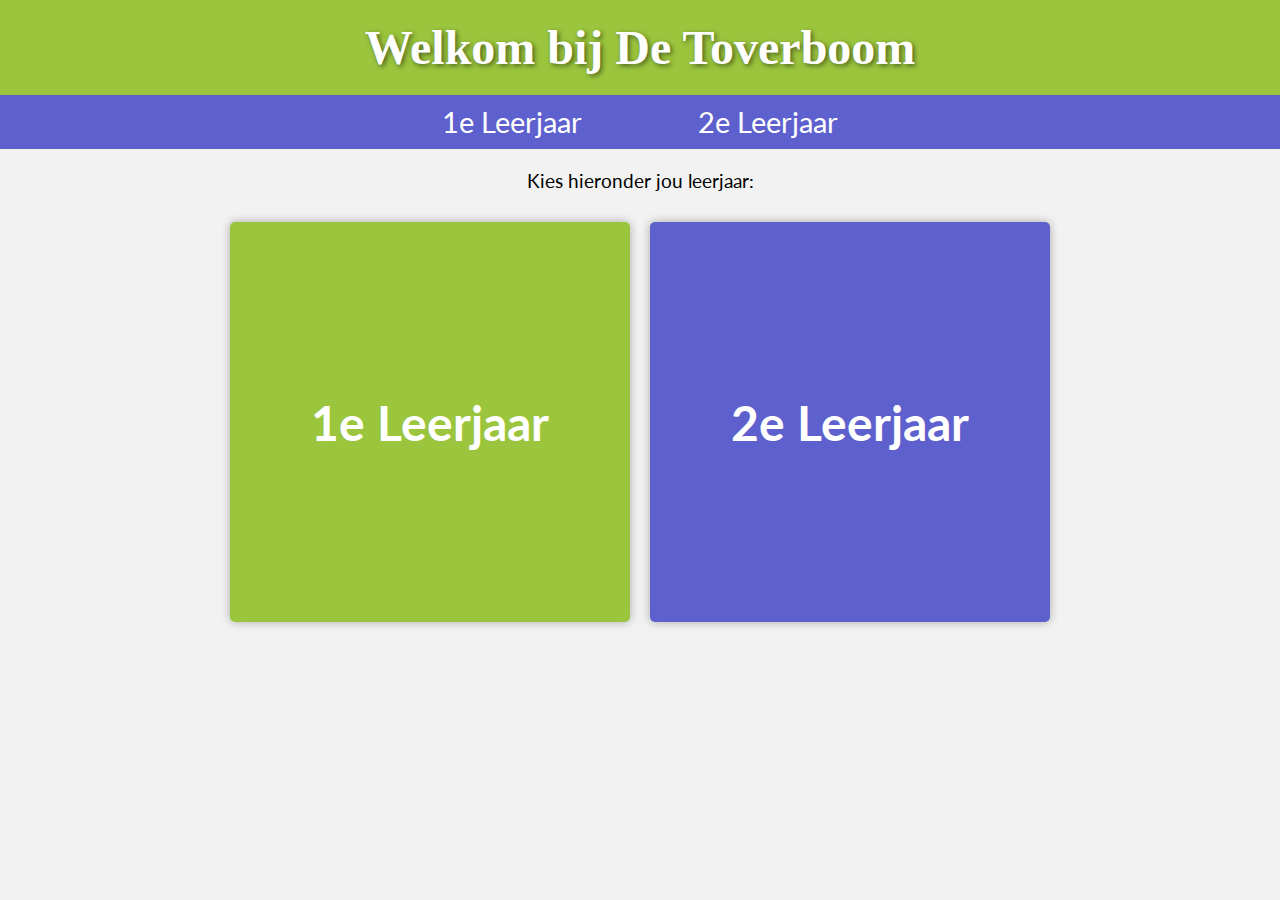
<file: index.html>
<!DOCTYPE html>
<html>
<head>
    <title>De Toverboom</title>
    <link rel="stylesheet" type="text/css" href="styling.css">
    <link rel="stylesheet" href="https://cdnjs.cloudflare.com/ajax/libs/font-awesome/5.15.3/css/all.min.css" />

</head>
<body>
<header>
    <h1>Welkom bij De Toverboom</h1>
</header>
<nav>
    <ul>
        <li><a href="eersteleerjaar.html">1e Leerjaar</a></li>
        <li><a href="tweedeleejaar.html">2e Leerjaar</a></li>
    </ul>
</nav>
<main>
    <p>Kies hieronder jou leerjaar:</p>
    <div class="container">
        <a href="eersteleerjaar.html" class="card">
            <h2>1e Leerjaar</h2>
        </a>
        <a href="tweedeleejaar.html" class="card">
            <h2>2e Leerjaar</h2>
        </a>
    </div>
</main>
</body>
</html>
</file>
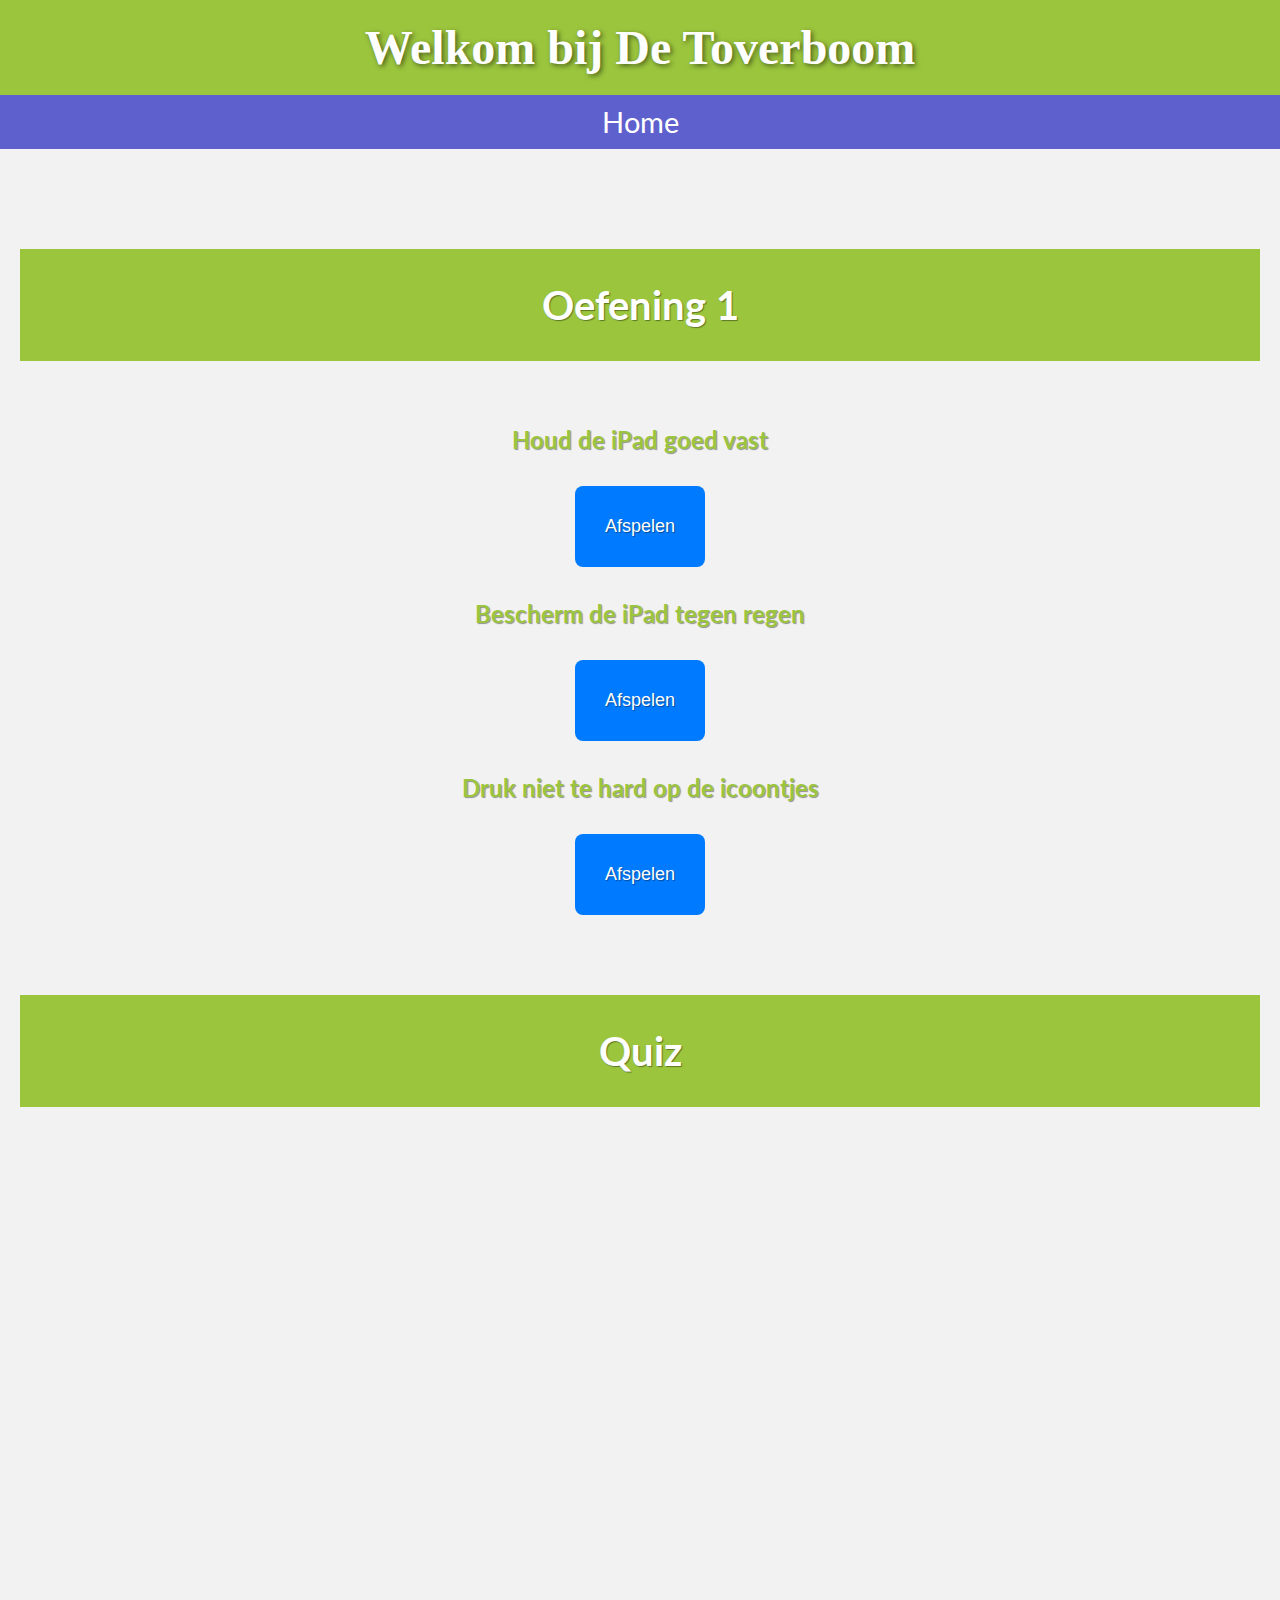
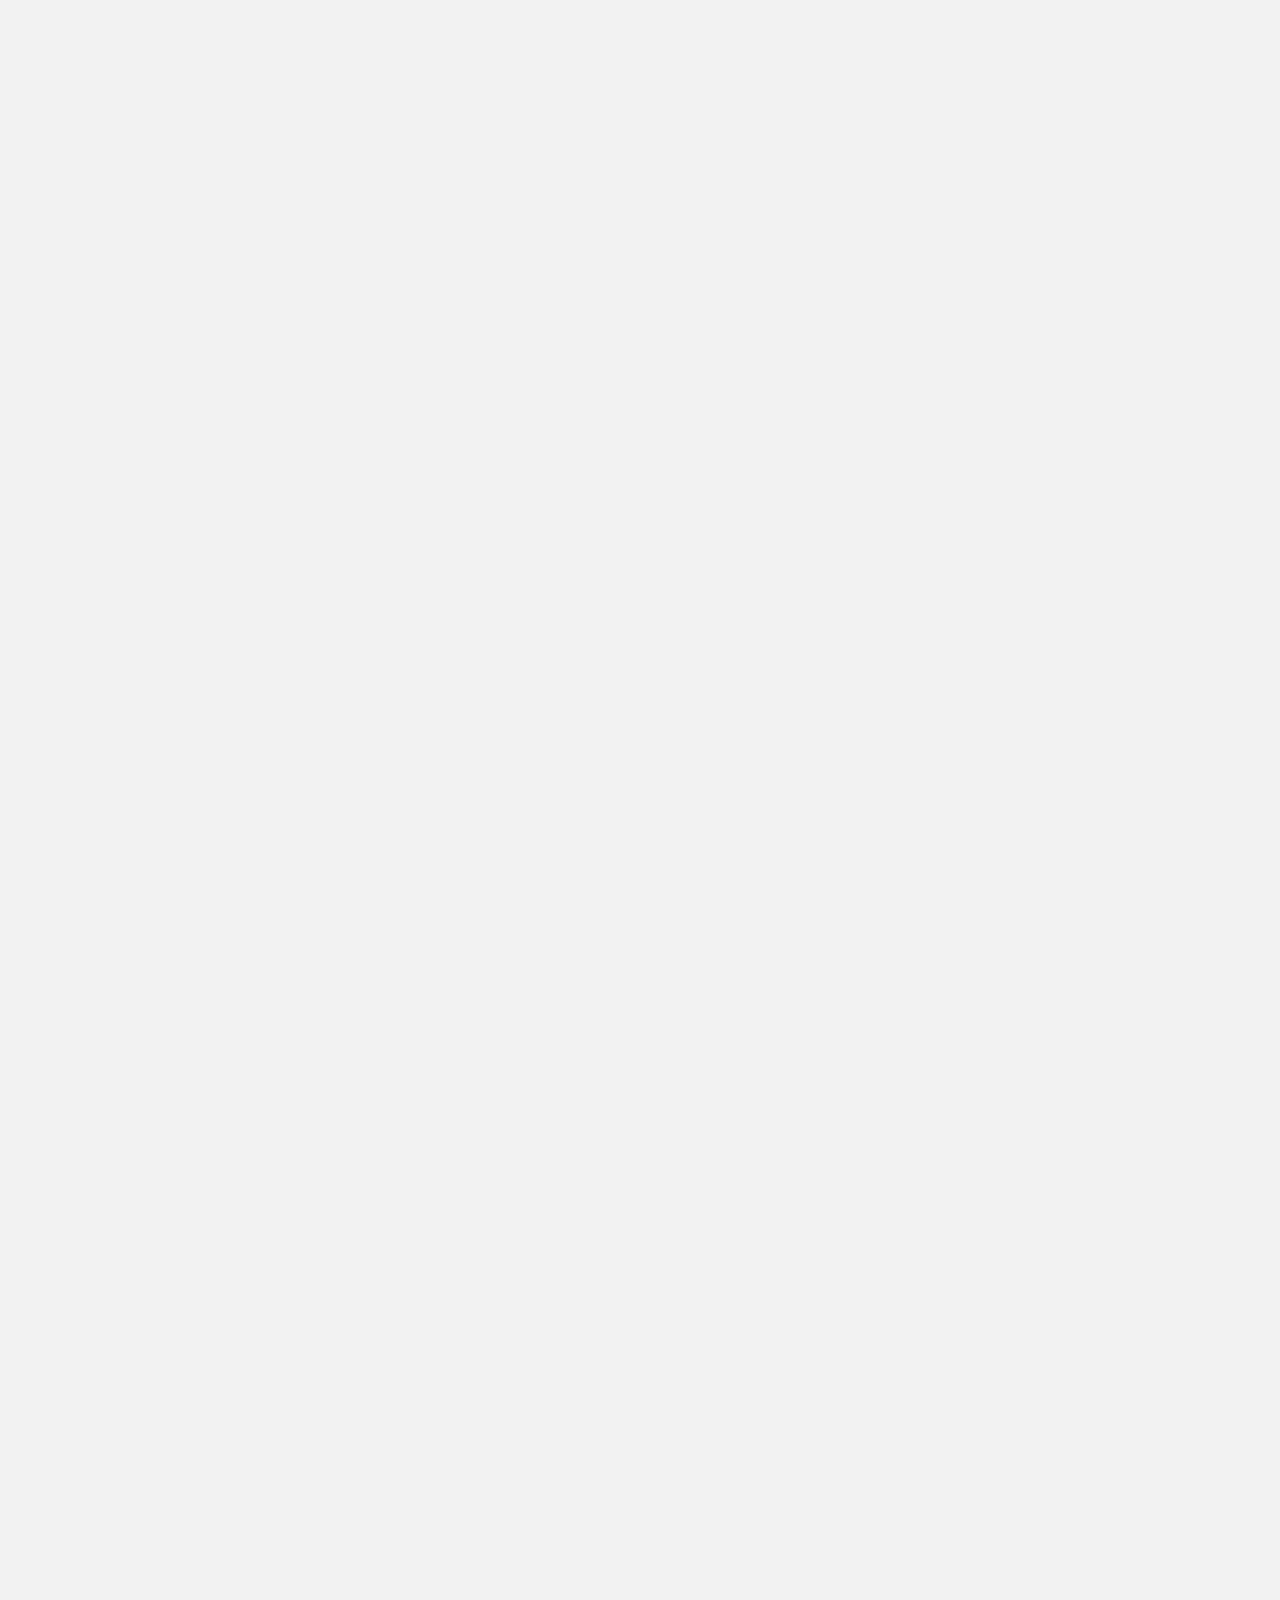
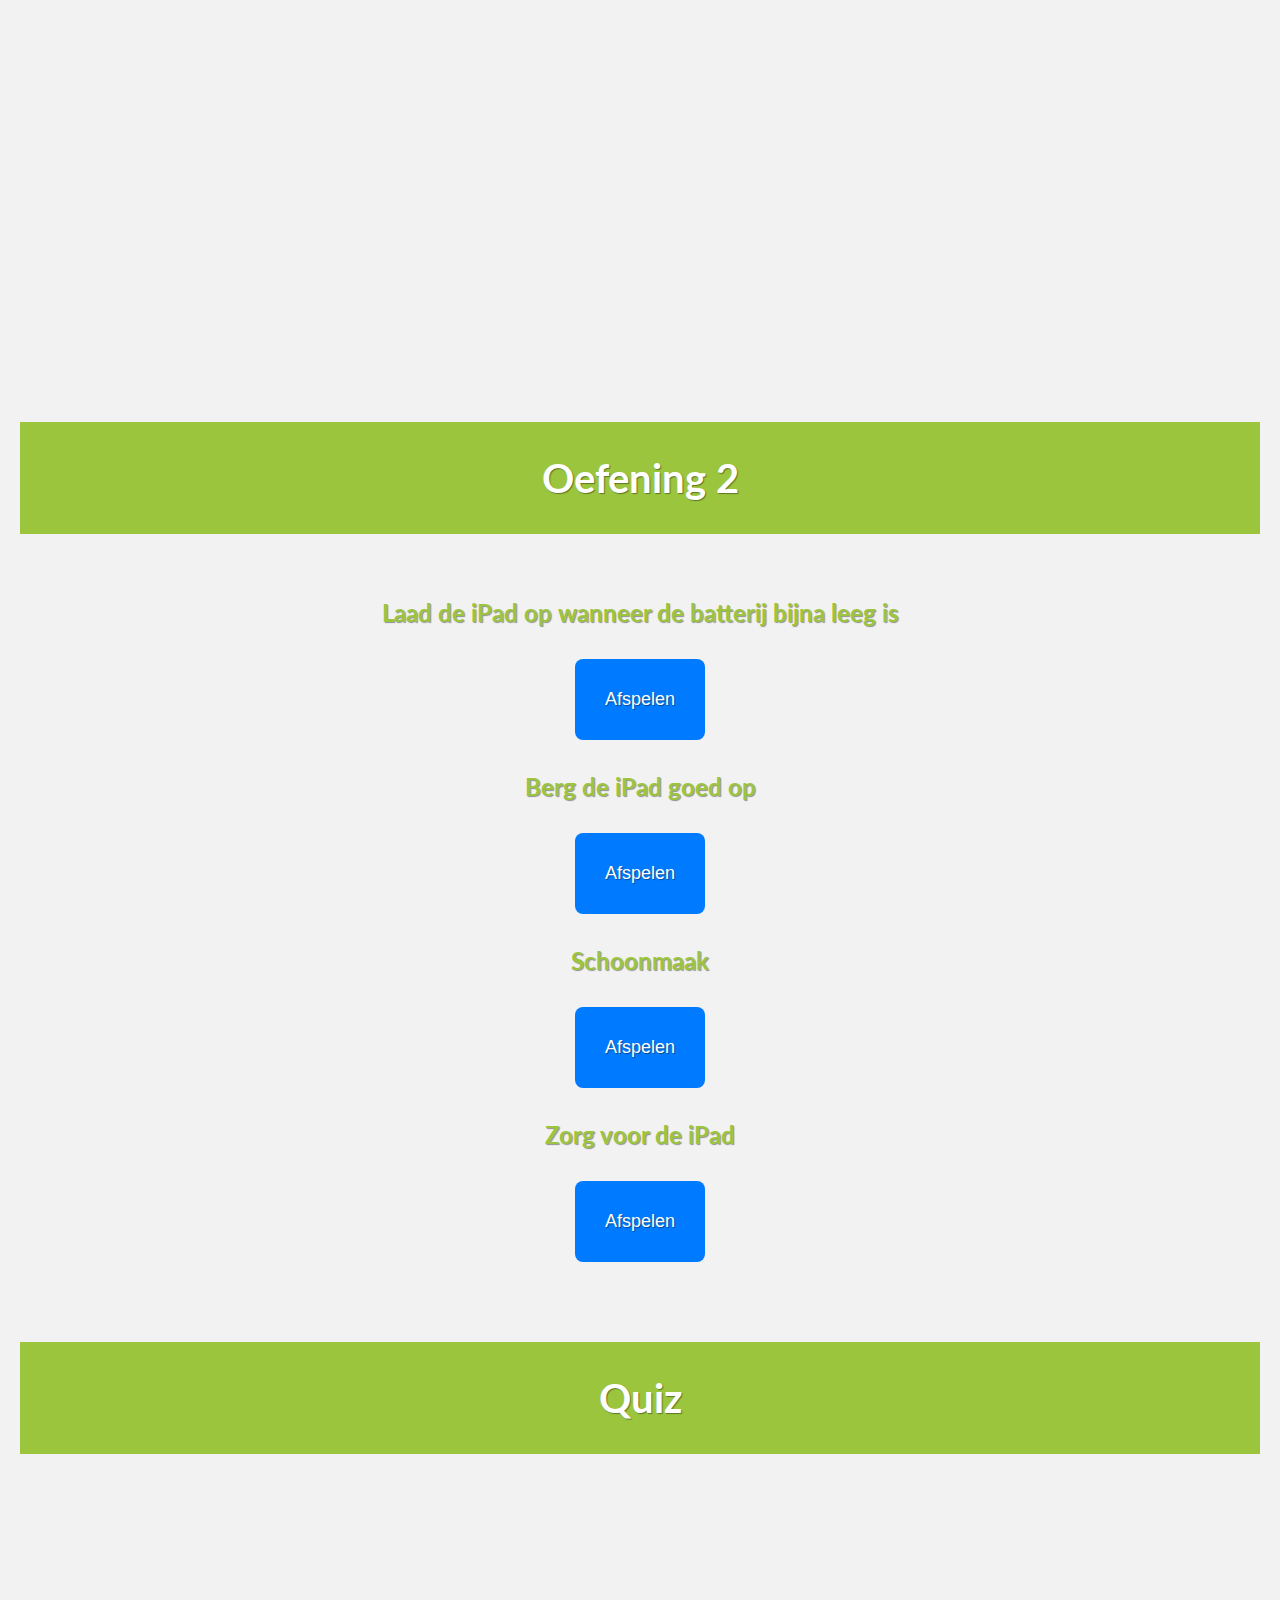
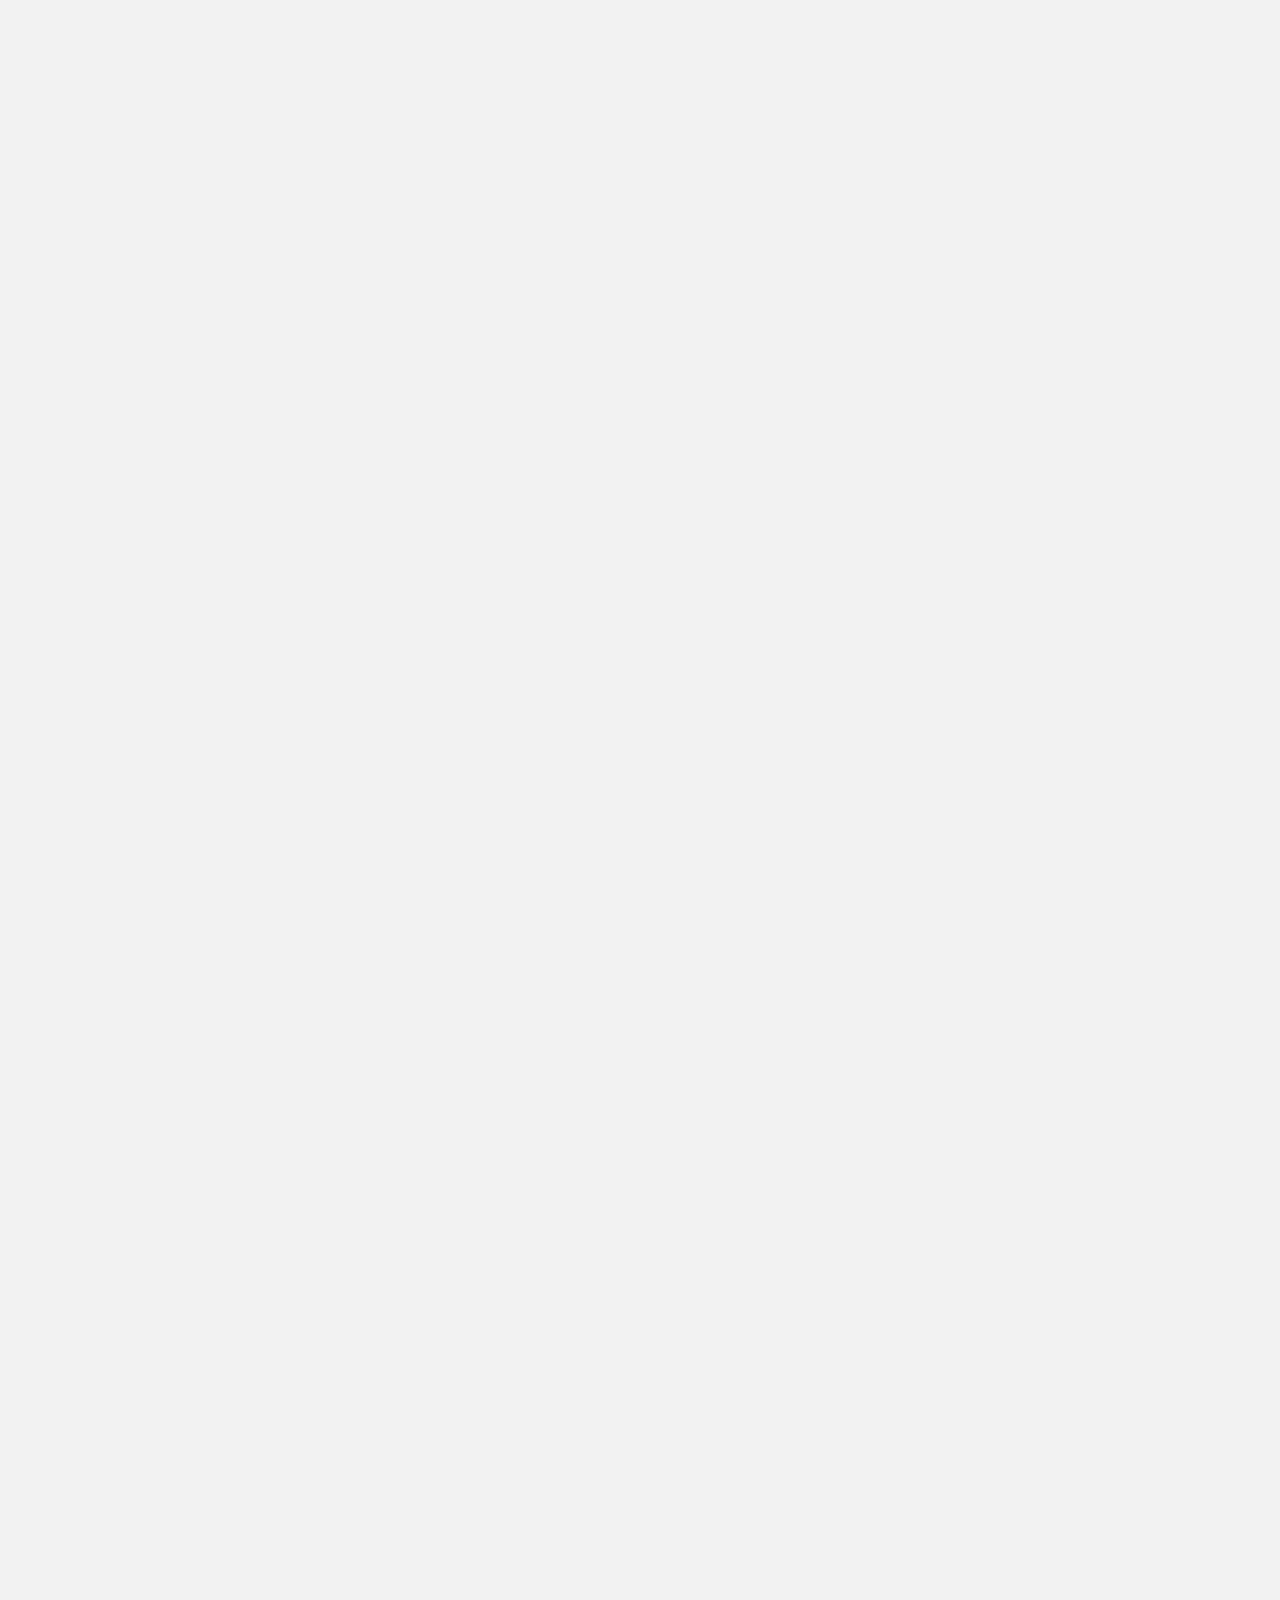
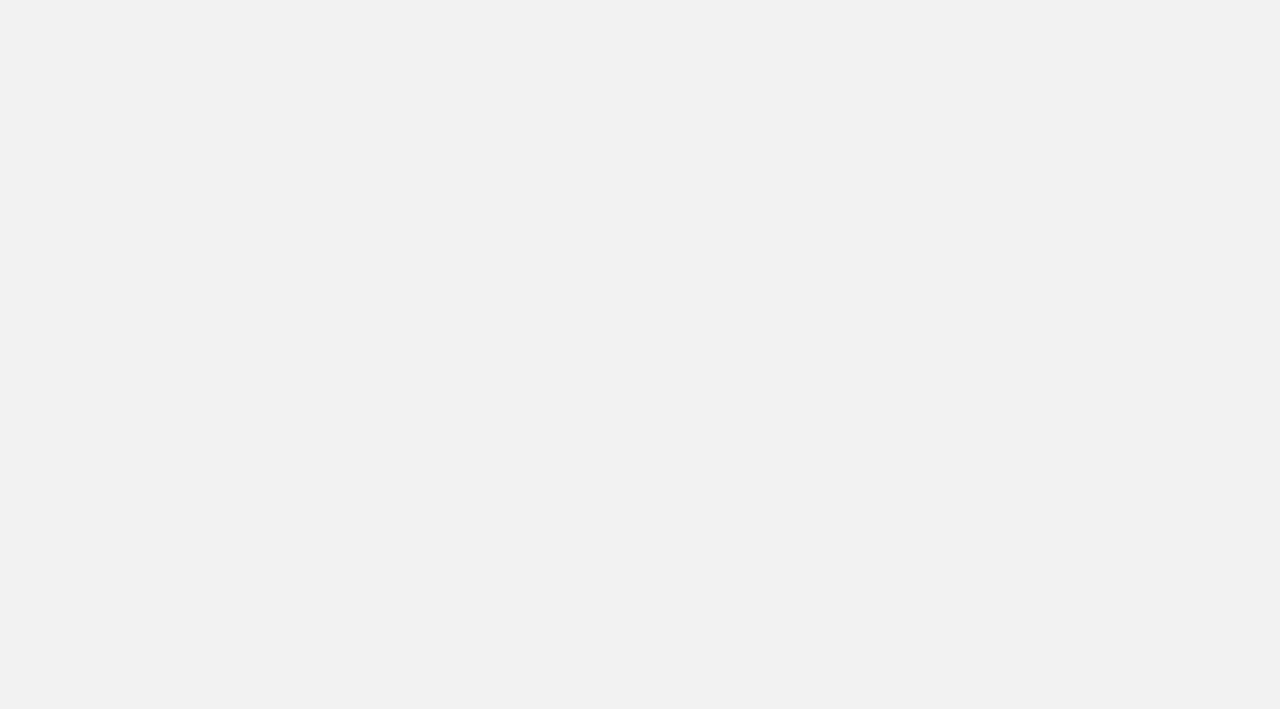
<file: eersteleerjaar.html>
<!DOCTYPE html>
<html>
<head>
    <title>De Toverboom - 1e Leerjaar</title>
    <link rel="stylesheet" type="text/css" href="styling.css">
    <link rel="stylesheet" href="https://cdnjs.cloudflare.com/ajax/libs/font-awesome/5.15.3/css/all.min.css" />
</head>
<body>
<header>
    <h1>Welkom bij De Toverboom</h1>
</header>
<nav>
    <ul>
        <li><a href="index.html">Home</a></li>
    </ul>
</nav>
<main>
    <h3 class="h3-groen">Oefening 1</h3>
    <h2 class="groen" id="h2-1">Houd de iPad goed vast</h2>
    <p></p>
    <h2 class="groen" id="h2-2">Bescherm de iPad tegen regen</h2>
    <p></p>
    <h2 class="groen" id="h2-3">Druk niet te hard op de icoontjes</h2>
    <p></p>
    <h3 class="h3-groen">Quiz</h3>
    <iframe src="https://docs.google.com/forms/d/e/1FAIpQLSd_kv8IIYL4N9UdDoCQVEPPdONkmq-eRJ8WrRzc6cSuBC6AOQ/viewform?embedded=true" width="640" height="2400" frameborder="0" marginheight="0" marginwidth="0" scrolling="no"></iframe>
    <h3 class="h3-groen">Oefening 2</h3>
    <h2 class="groen" id="h2-4">Laad de iPad op wanneer de batterij bijna leeg is</h2>
    <p></p>
    <h2 class="groen" id="h2-5">Berg de iPad goed op</h2>
    <p></p>
    <h2 class="groen" id="h2-6">Schoonmaak</h2>
    <p></p>
    <h2 class="groen" id="h2-7">Zorg voor de iPad</h2>
    <p></p>
    <h3 class="h3-groen">Quiz</h3>
    <iframe src="https://docs.google.com/forms/d/e/1FAIpQLSeSoauo1wm6NARdEU10mwOQILwPl_gMClcSXSbOVQBaVNKeKw/viewform?embedded=true" width="640" height="2400" frameborder="0" marginheight="0" marginwidth="0" scrolling="0"></iframe></main>

<script src="script.js"></script>
</body>
</html>
</file>
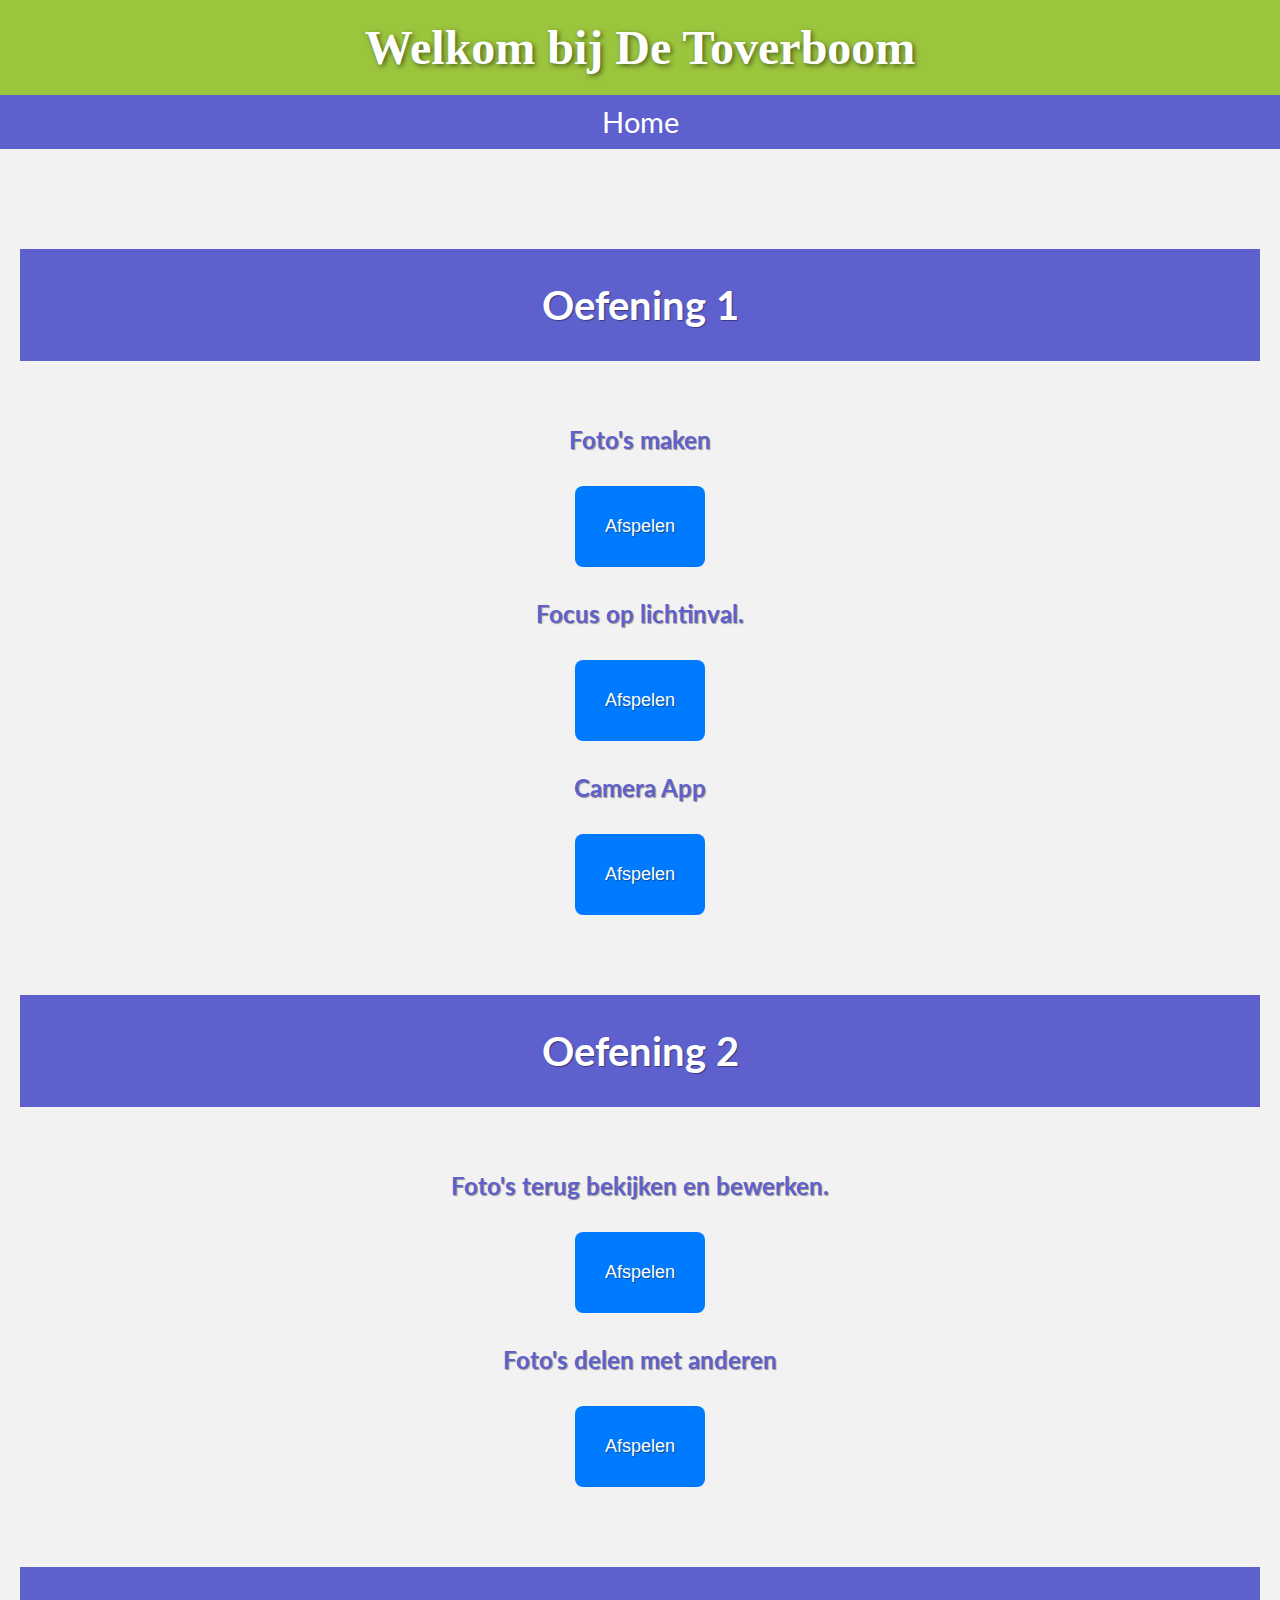
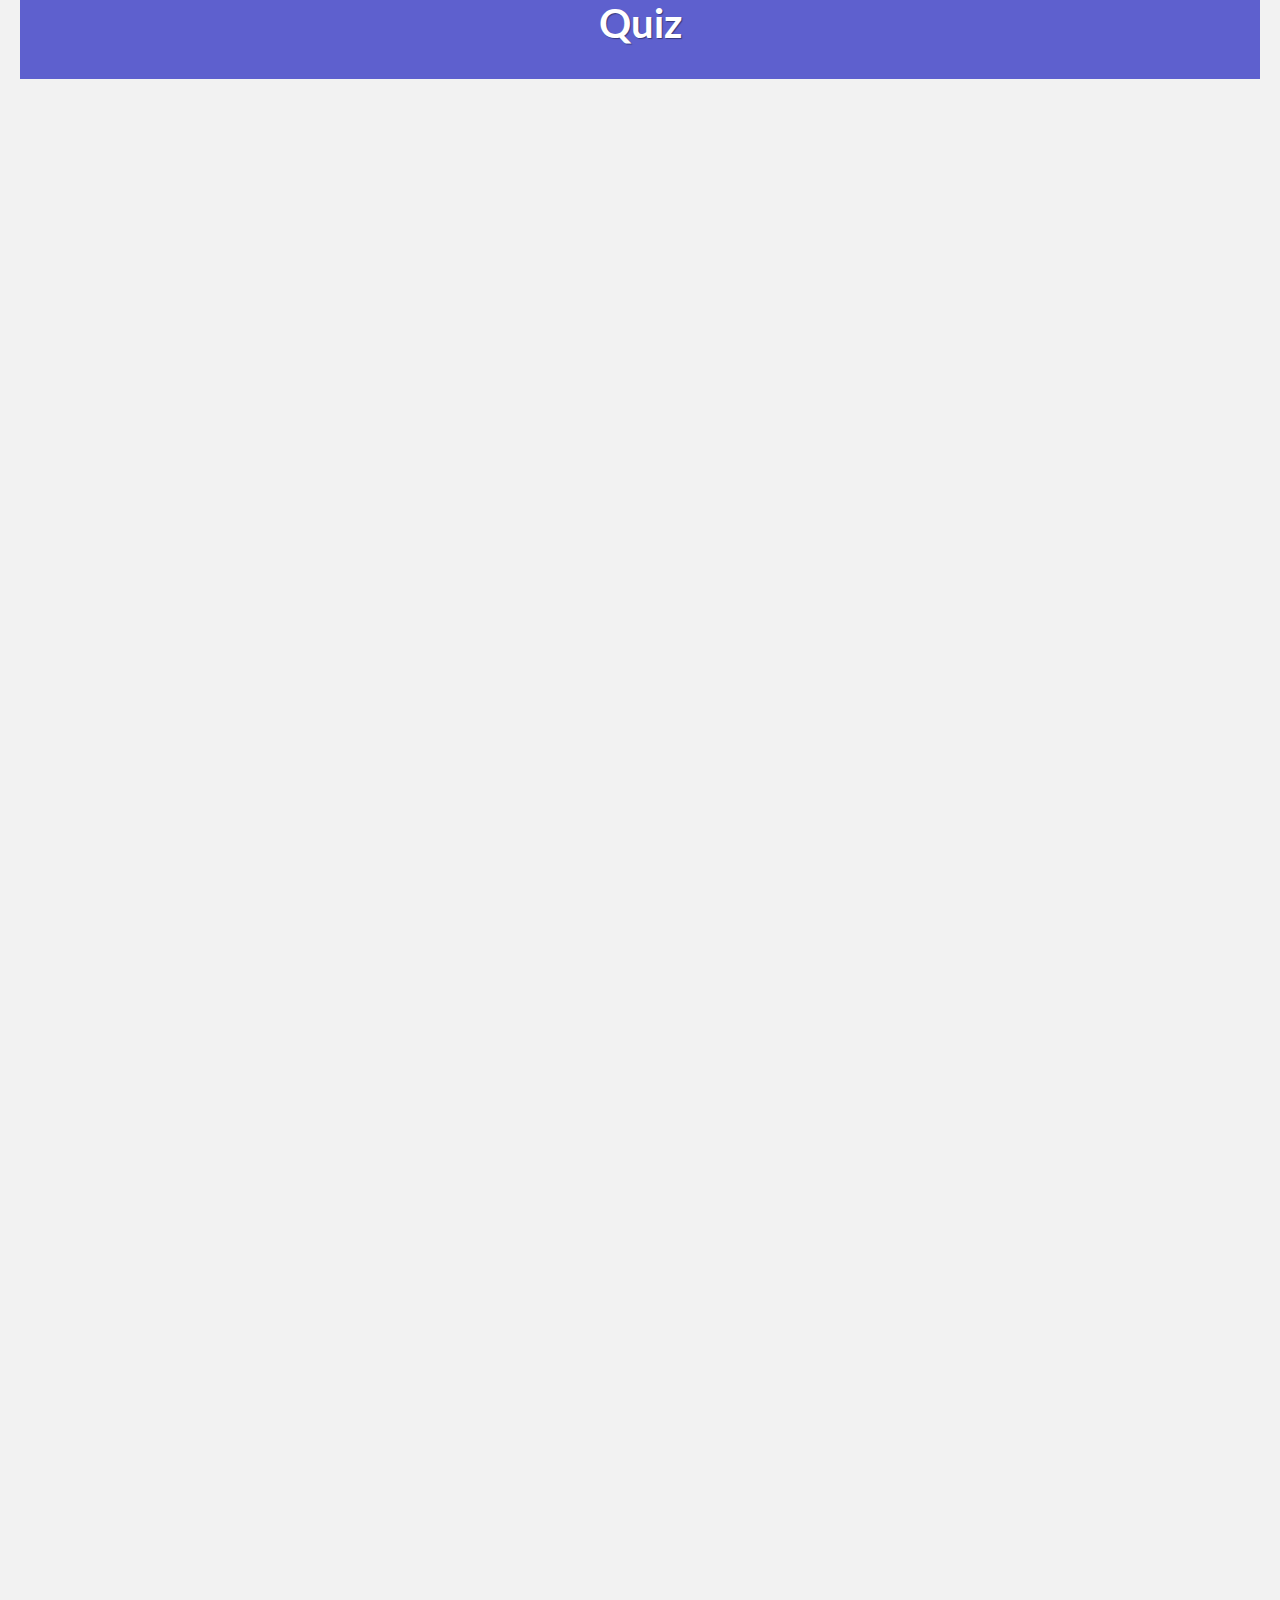
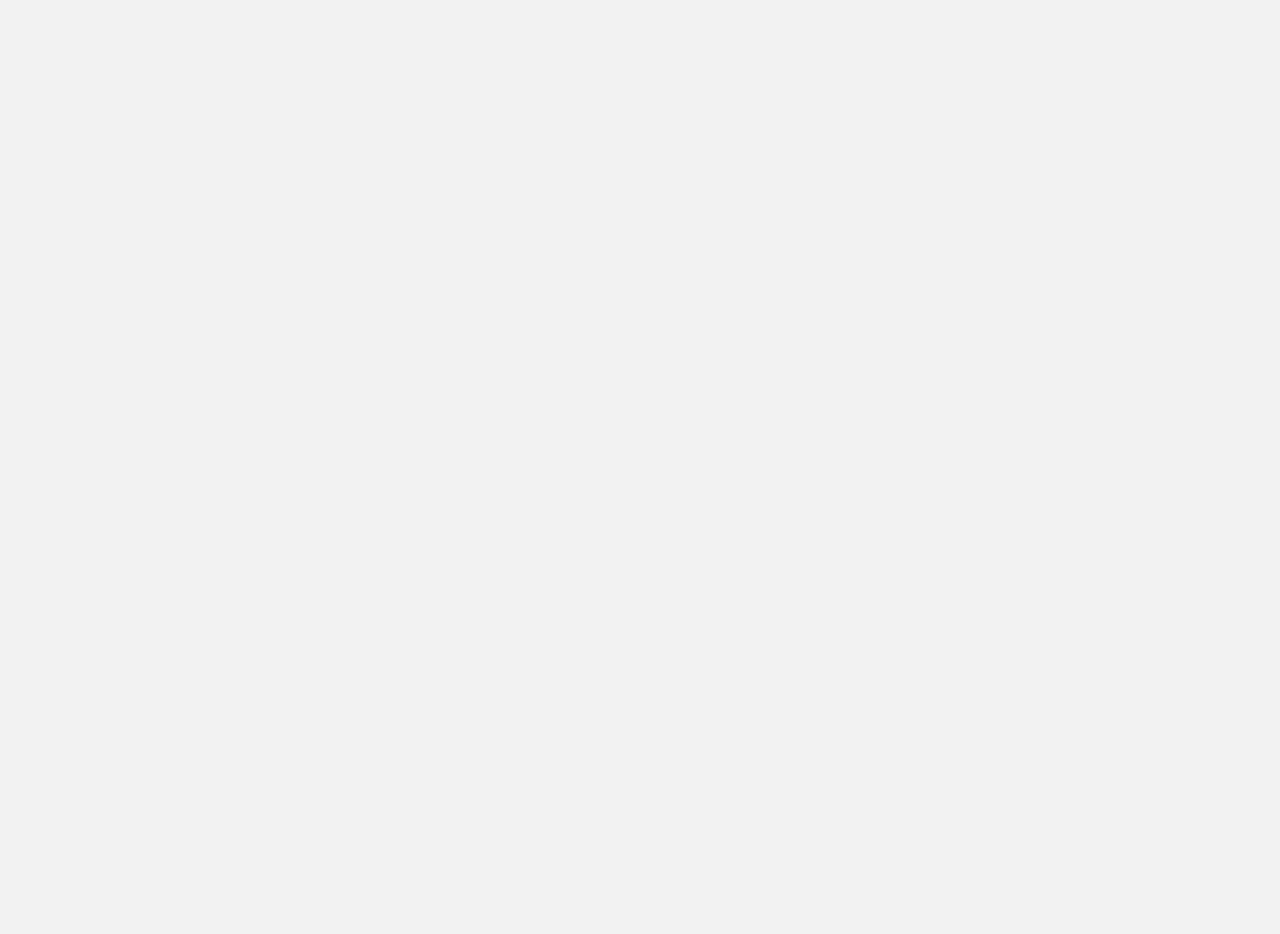
<file: tweedeleejaar.html>
<!DOCTYPE html>
<html>
<head>
    <title>De Toverboom - 1e Leerjaar</title>
    <link rel="stylesheet" type="text/css" href="styling.css">
    <link rel="stylesheet" href="https://cdnjs.cloudflare.com/ajax/libs/font-awesome/5.15.3/css/all.min.css" />
</head>
<body>
<header>
    <h1>Welkom bij De Toverboom</h1>
</header>
<nav>
    <ul>
        <li><a href="index.html">Home</a></li>
    </ul>
</nav>
<main>
    <h3 class="h3-paars">Oefening 1</h3>
    <h2 class="paars">Foto's maken</h2>
    <h2 class="paars">Focus op lichtinval.</h2>
    <h2 class="paars">Camera App</h2>
    <h3 class="h3-paars">Oefening 2</h3>
    <h2 class="paars">Foto's terug bekijken en bewerken.</h2>
    <h2 class="paars">Foto's delen met anderen</h2>
    <h3 class="h3-paars">Quiz</h3>
    <iframe src="https://docs.google.com/forms/d/e/1FAIpQLSfFibeybTsYx0MQMOggxYc1y0tgOQLUM2H1AoJgw7Px8KGD5Q/viewform?embedded=true" width="640" height="2400" frameborder="0" marginheight="0" marginwidth="0" scrolling="0"></iframe>
</main>
<script src="script2.js"></script>
</body>
</html>
</file>
<file: styling.css>
@import url('https://fonts.googleapis.com/css2?family=Lato:wght@900&display=swap');

* {
    padding: 0;
    margin: 0;
    box-sizing: border-box;
}

body {
    background-color: #f2f2f2;
    font-family: 'Lato', sans-serif;
}

h1 {
    font-family: 'Pacifico', cursive;
    font-size: 3rem;
    color: black;
    text-align: center;
    text-shadow: 2px 2px 5px rgba(0, 0, 0, 0.5);
    color: white;
    font-weight: bold;
}

h2 {
    padding-bottom: 2rem;
    padding-top: 2rem;
}

.h3-groen{
    margin-top: 5rem;
    margin-bottom: 2rem;
    padding-bottom: 2rem;
    padding-top: 2rem;
    background-color: #9BC53D;
    color: white;
    font-size: 2.5rem;
    text-shadow: 1px 1px 1px rgba(0,0,0,0.4);
}

.h3-paars{
    margin-top: 5rem;
    margin-bottom: 2rem;
    padding-bottom: 2rem;
    padding-top: 2rem;
    background-color: #5E60CE;
    color: white;
    font-size: 2.5rem;
    text-shadow: 1px 1px 1px rgba(0,0,0,0.4);
}

header {
    background-color: #9BC53D;
    padding: 20px;
    text-align: center;
}

nav {
    background-color: #5E60CE;
    padding: 10px;
}

nav ul {
    margin: 0;
    padding: 0;
    list-style: none;
    display: flex;
    justify-content: center;
}

nav li {
    margin: 0 10px;
}

nav ul li a {
    color: #fff;
    text-decoration: none;
    font-size: 1.8em;
    padding-left: 3rem;
    padding-right: 3rem;
}

nav a:hover {
    color: #000;
}

main {
    padding: 20px;
    text-align: center;
}

p {
    font-size: 1.2em;
}

.container {
    display: flex;
    flex-wrap: wrap;
    justify-content: center;
    margin-top: 20px;
}

.card {
    display: flex;
    flex-direction: column;
    justify-content: center;
    align-items: center;
    background-color: #5E60CE;
    border-radius: 5px;
    box-shadow: 0 0 10px rgba(0,0,0,0.3);
    padding: 20px;
    margin: 10px;
    flex-basis: calc(50% - 20px);
    max-width: 400px;
    height: 400px;
    text-align: center;
}

.card h2 {
    font-size: 3rem;
    color: white;
}

main div a {
    color: #000;
    text-decoration: none;
}

.card a:hover {
    color: #FF6F59;
}

.card:active {
    transform: translateY(8px);
    box-shadow: 0 0 10px rgba(0, 0, 0, 0.5);
}

.card:first-child {
    background-color: #9BC53D;
}

.groen {
    color: #9BC53D;
    text-shadow: 1px 1px 1px rgba(0,0,0,0.4);
}

.paars {
    color: #5E60CE;
    text-shadow: 1px 1px 1px rgba(0,0,0,0.4);
}

.button-1 {
    background-color: #007BFF;
    color: white;
    text-shadow: 1px 1px 1px rgba(0,0,0,0.4);
    border-radius: 0.5rem;
    border: #007BFF;
}


.fa-play:before { content: "\f04b"; } /* Play icon */
.fa-pause:before { content: "\f04c"; } /* Pause icon */

.responsive {
    height: 100vh;
}
</file>
